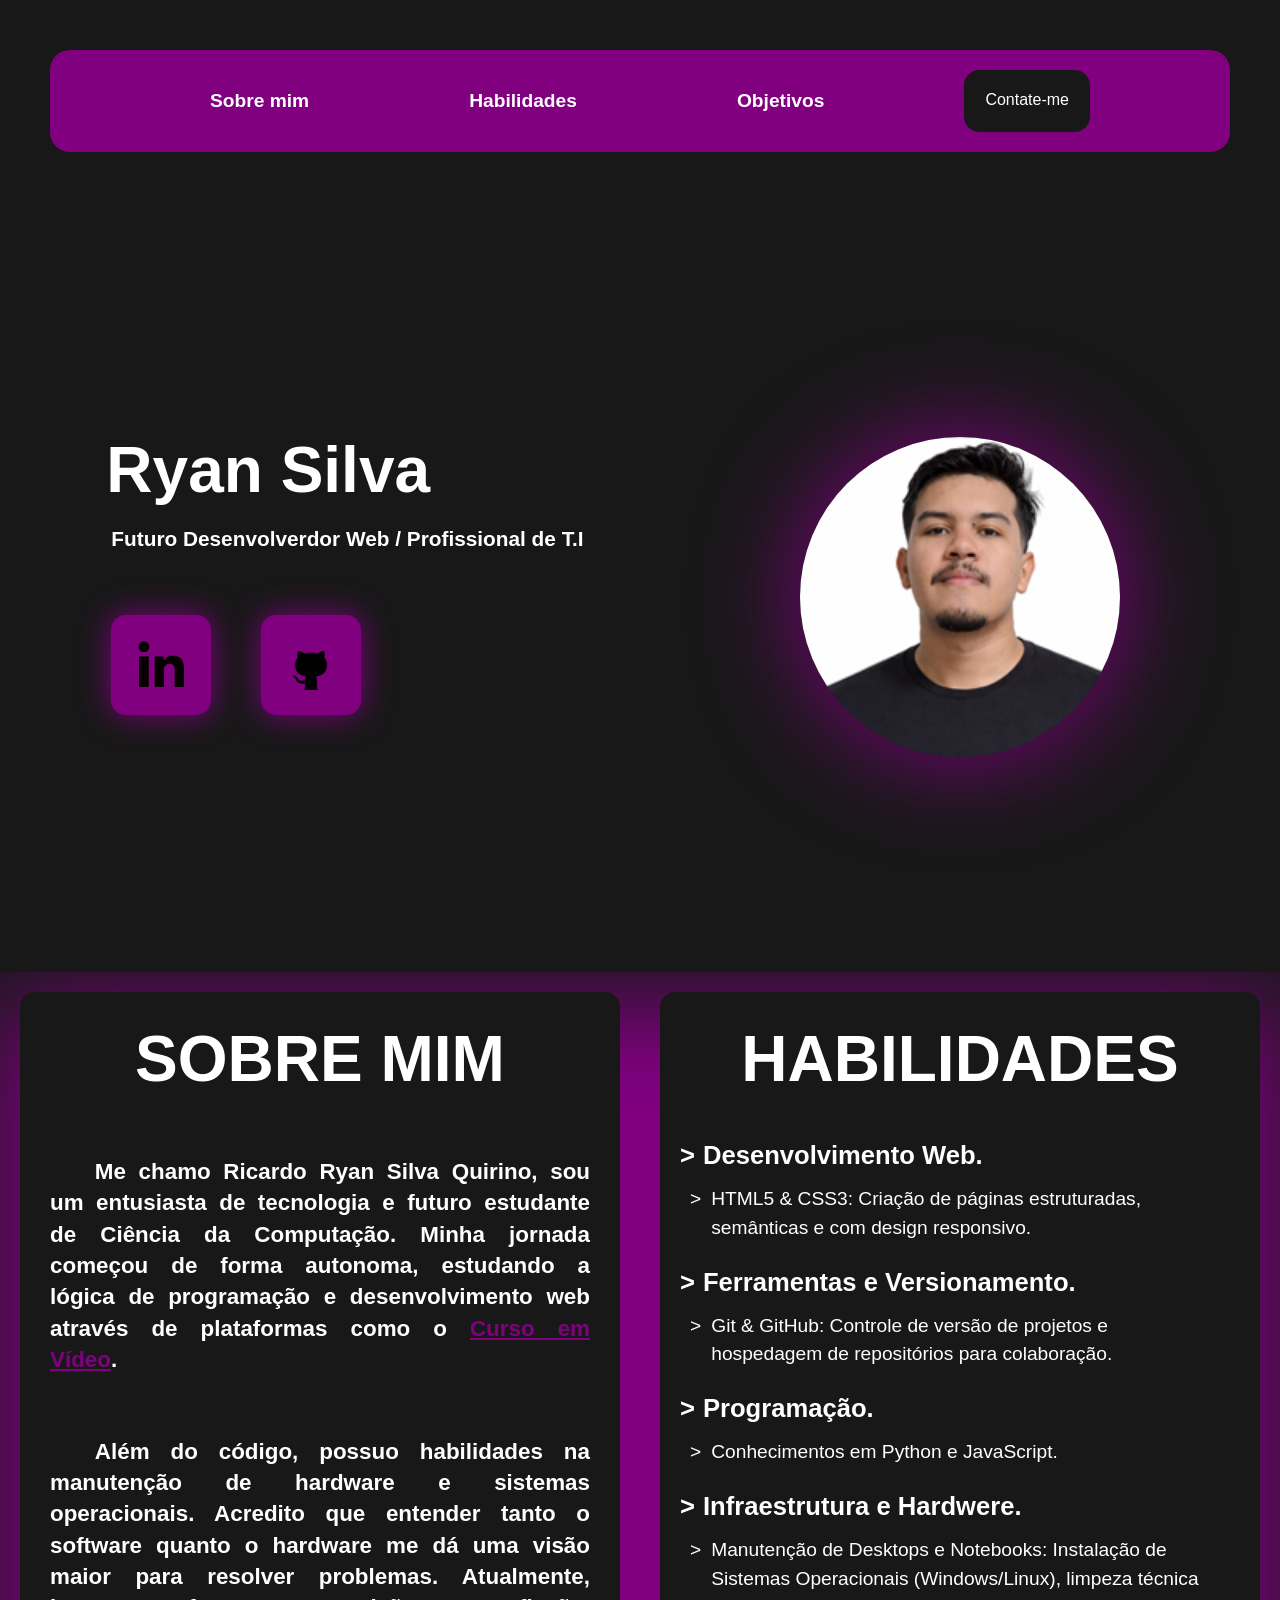
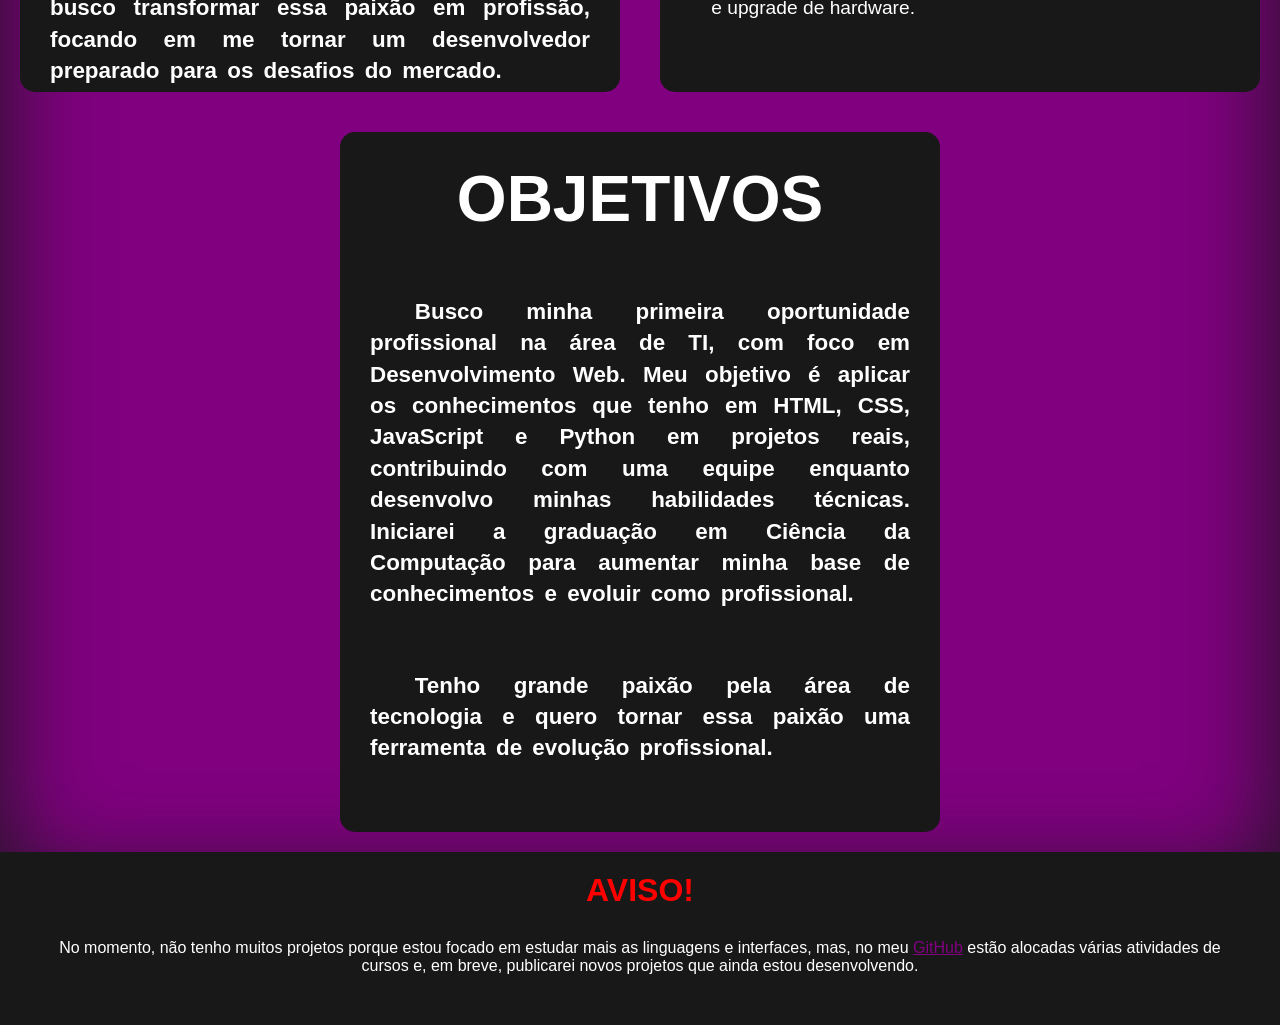
<file: index.html>
<!DOCTYPE html>
<html lang="pt-br">
<head>
    <meta charset="UTF-8">
    <meta name="viewport" content="width=device-width, initial-scale=1.0">
    <title>PORTFÓLIO</title>
    <link rel="stylesheet" href="estilos/style.css">
    <link rel="stylesheet" href="estilos/style_celulares.css">
    <link rel="stylesheet" href="estilos/style_tablets.css">
    <link rel="shortcut icon" href="Imagens/x-icon.png" type="Imagens/x-icon.png">
    
</head>
<body>
    <header>
        <a href="#sobre" class="itens " >Sobre mim</a>
        <a href="#habilidades" class="itens ">Habilidades</a>
        <a href="#objetivos" class="itens ">Objetivos</a>
        <a href="contato.html"  id="contato">Contate-me</a>
    </header>
    <section id="inicial">
        <div id="nome_area">
            <div >
                <h1 id="nome">Ryan Silva</h1>
            </div>
            <div >
                <h2 id="area">Futuro Desenvolverdor Web / Profissional de T.I</h2>
            </div>
            <div id="links">
                <a href="https://www.linkedin.com/in/ryansilvadev/" class="link" target="_blank">
                    <img src="Imagens/linked.png" alt="linkedin" class="Imagens">
                </a>
                <a href="https://github.com/Ryan-Silva-Dev" class="link" target="_blank">
                    <img src="Imagens/github.png" alt="GitHub" class="Imagens">
                </a>
            </div>
        </div>
        
        <picture>
            <source media="(max-width: 768px)" srcset="Imagens/eu3.png" class="eu">
            <source media="(min-width:769px) " srcset="Imagens/eu2.png" class="eu">
            <img src="Imagens/eu2.png" alt="foto" id="foto" class="eu">
        </picture>
        
    </section>
    <section id="infos">
        <div id="pessoal">
            <div class="mais">
                <h3 id="sobre">SOBRE MIM</h3>
                <p>
                    Me chamo Ricardo Ryan Silva Quirino, sou um entusiasta de tecnologia e futuro estudante de Ciência da Computação. Minha jornada começou de forma autonoma, estudando a lógica de programação e desenvolvimento web através de plataformas como o <a href="https://www.cursoemvideo.com/" target="_blank">Curso em Vídeo</a>.
                </p>
                <p>
                    Além do código, possuo habilidades na manutenção de hardware e sistemas operacionais. Acredito que entender tanto o software quanto o hardware me dá uma visão maior para resolver problemas. Atualmente, busco transformar essa paixão em profissão, focando em me tornar um desenvolvedor preparado para os desafios do mercado.
                </p>
                
            </div>
            <div class="mais">
                <h3 id="habilidades">HABILIDADES</h3>
                <ul>
                    <li class="pontos"> Desenvolvimento Web.</li>
                    <ul>
                        <li class="subpontos">HTML5 & CSS3: Criação de páginas estruturadas, semânticas e com design responsivo.
                        </li>
                    </ul>
                    <li  class="pontos"> Ferramentas e Versionamento.</li>
                    <ul>
                        <li class="subpontos">
                            Git & GitHub: Controle de versão de projetos e hospedagem de repositórios para colaboração.
                        </li>
                    </ul>
                    <li  class="pontos"> Programação.</li>
                    <ul>
                        <li class="subpontos">
                            Conhecimentos em Python e JavaScript.
                        </li>
                    </ul>
                    <li  class="pontos"> 
                        Infraestrutura e Hardwere. 
                    </li>
                    <ul>
                        <li class="subpontos">
                            Manutenção de Desktops e Notebooks: Instalação de Sistemas Operacionais (Windows/Linux), limpeza técnica e upgrade de hardware.
                        </li>
                    </ul>
                </ul>
            </div>
            <div class="mais">
                <h3 id="objetivos">OBJETIVOS</h3>
                <p>
                    Busco minha primeira oportunidade profissional na área de TI, com foco em Desenvolvimento Web. Meu objetivo é aplicar os conhecimentos que tenho em HTML, CSS, JavaScript e Python em projetos reais, contribuindo com uma equipe enquanto desenvolvo minhas habilidades técnicas. Iniciarei a graduação em Ciência da Computação para aumentar minha base de conhecimentos e evoluir como profissional.
                </p>
                <P>
                    Tenho grande paixão pela área de tecnologia e quero tornar essa paixão uma ferramenta de evolução profissional.
                </P>
            </div>
        </div>
    </section>
    <footer id="rodape">
        <h1>AVISO!</h1>
        <p>No momento, não tenho muitos projetos porque estou focado em estudar mais as linguagens e interfaces, mas, no meu <a href="https://github.com/Ryan-Silva-Dev">GitHub</a> estão alocadas várias atividades de cursos e, em breve, publicarei novos projetos que ainda estou desenvolvendo. </p>
    </footer>
</script>
</body>
</html>
</file>
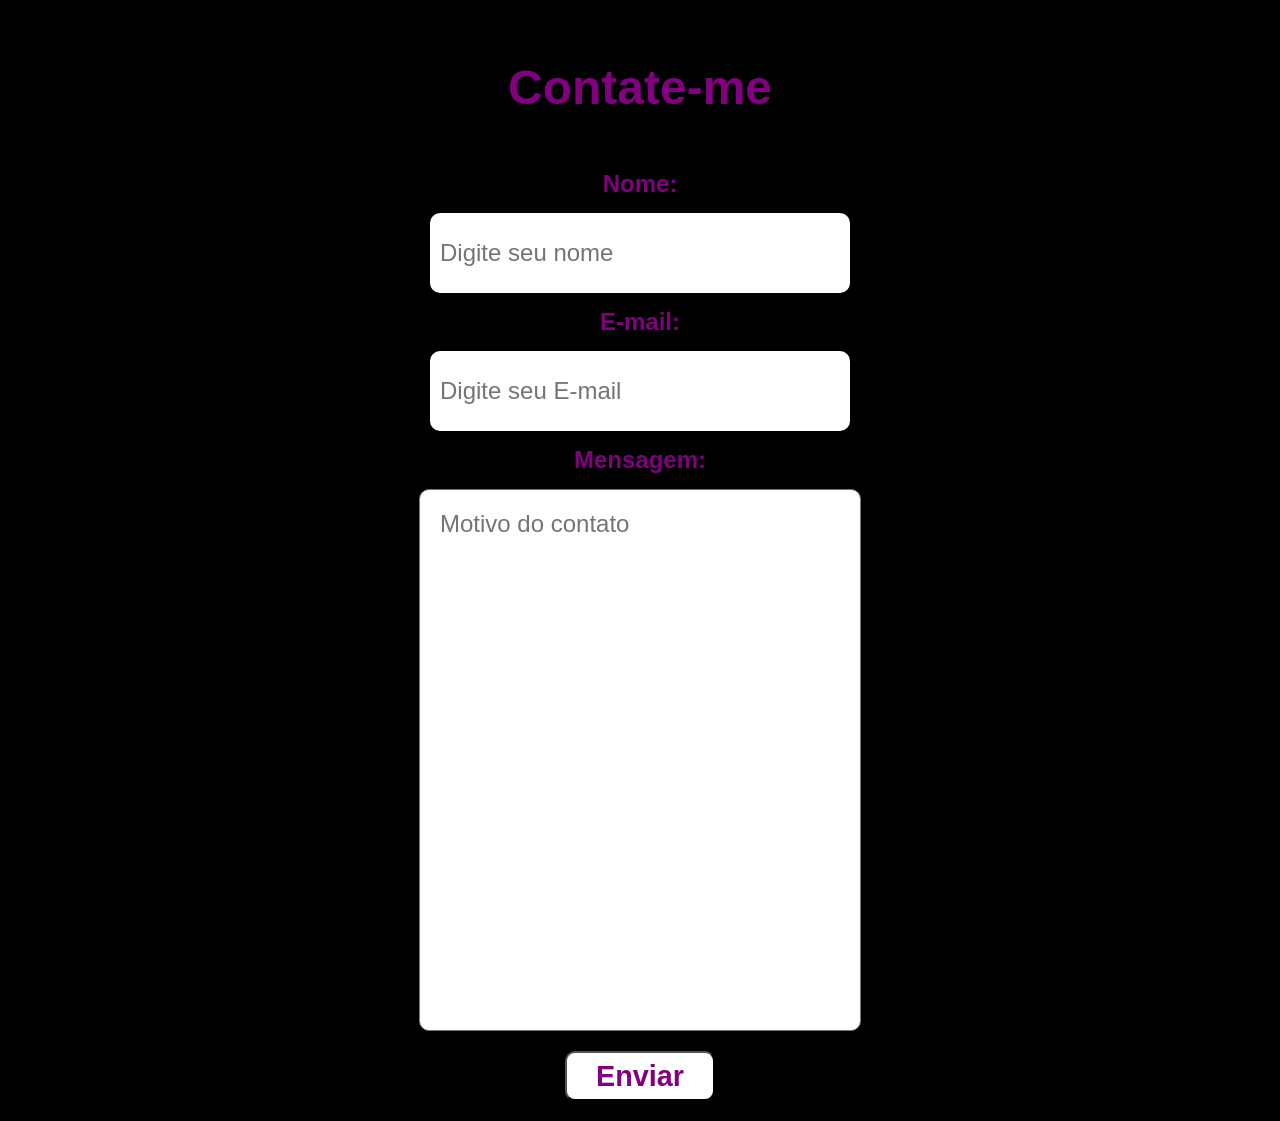
<file: contato.html>
<!DOCTYPE html>
<html lang="pt-br">
<head>
    <meta charset="UTF-8">
    <meta name="viewport" content="width=device-width, initial-scale=1.0">
    <title>Contato</title>
    <link rel="shortcut icon" href="Imagens/x-icon.png" type="Imagens/x-icon.png">

    <style>
        *{
            padding: 0;
            margin: 0;
            font-family: Arial, Helvetica, sans-serif;
        }
        :root{
            --cor-primaria: #000000;
            --cor-secundaria: #800080;
            --cor-tercearia: #ffffff;
            
        }
        body{
            background-color: var(--cor-primaria);
        }
        main{
            display: flex;
            flex-flow: column nowrap;
            place-content: center center;
            place-items: center center;
            padding-top: 20px;
        }
        main h1{
            color: var(--cor-secundaria);
            font-size: 3em;
            padding: 40px;

        }
        form{
            display: flex;
            flex-flow: column nowrap;
            width: 50vw;
        }
        form p{
            display: flex;
            flex-flow: column;
            place-content: center center;
            place-items: center center;
            font-size: 1.5em;
        }
        label{
            padding: 15px;
            color: var(--cor-secundaria);
            font-weight: bold;
        }
        input{
            height: 60px;
            width: 400px;
            padding: 10px;
            background-color: rgb(255, 255, 255);
            color: var(--cor-Quaternária);
            border: none;
            border-radius: 10px;
            font-size: 1em;


        }
        #imessage{
            width: 400px;
            height: 500px;
            padding: 20px;
            resize: none;
            font-size: 1em;
            text-align: justify;
            color: var(--cor-primaria);
            border-radius: 10px;
            
        }
        button{
            margin: 20px;
            width: 150px;
            height: 50px;
            color: var(--cor-secundaria);
            font-weight: bold;
            font-size: 1.2em;
            background-color: #ffffff;
            border-radius: 10px;
            transition: 0.2s;
        }
        button:hover{
            background-color: var(--cor-secundaria);
            color: var(--cor-primaria);
        }
        @media screen and (max-width: 1200px) {
            *{
                padding: 0;
                margin: 0;
                font-family: Arial, Helvetica, sans-serif;
            }
            :root{
                --cor-primaria: #000000;
                --cor-secundaria: #800080;
                --cor-tercearia: #ffffff;
                
            }
            body{
                background-color: var(--cor-primaria);
            }
            main{
                display: flex;
                flex-flow: column nowrap;
                place-content: center center;
                place-items: center center;
                padding-top: 20px;
            }
            main h1{
                color: var(--cor-secundaria);
                font-size: 2em;
                padding: 40px;

            }
            form{
                display: flex;
                flex-flow: column nowrap;
                width: 50vw;
            }
            form p{
                display: flex;
                flex-flow: column;
                place-content: center center;
                place-items: center center;
                font-size: 1em;
            }
            label{
                padding: 15px;
                color: var(--cor-secundaria);
                font-weight: bold;
            }
            input{
                height: 30px;
                width: 300px;
                padding: 10px;
                background-color: rgb(255, 255, 255);
                color: var(--cor-Quaternária);
                border: none;
                border-radius: 10px;
                font-size: 1em;


            }
            #imessage{
                width: 300px;
                height: 300px;
                padding: 20px;
                resize: none;
                font-size: 1em;
                text-align: justify;
                color: var(--cor-primaria);
                border-radius: 10px;
                
            }
            button{
                margin: 16px;
                width: 130px;
                height: 40px;
                color: var(--cor-secundaria);
                font-weight: bold;
                font-size: 1.2em;
                background-color: #ffffff;
                border-radius: 10px;
                transition: 0.2s;
            }
            button:hover{
                background-color: var(--cor-secundaria);
                color: var(--cor-primaria);
            }
            
        }
        



        
    </style>
</head>
<body>
    <main>
        <h1>Contate-me</h1>
        <form action="https://formsubmit.co/ricardorsq696@gmail.com" method="POST">
           <input type="hidden" name="_next" value="https://ryan-silva-dev.github.io/Portf-lio/obrigado.html">
            <p> 
                <label for="iname">Nome:</label>
                <input type="text" required name="name" class="form-control" required placeholder="Digite seu nome" id="iname">
            </p>
            <p> 
                <label for="iemail">E-mail:</label>
                <input type="email"  name="email" class="form-control" required placeholder="Digite seu E-mail" id="iemail">
            </p>
            <p> 
                <label for="imessage">Mensagem:</label>
                <textarea name="message" class="form-control" placeholder="Motivo do contato" rows="15" id="imessage"></textarea>
            </p>
            <p>
                <button type="submit"> Enviar </button>
            </p>
        </form>
    </main>
</body>
</html>
</file>
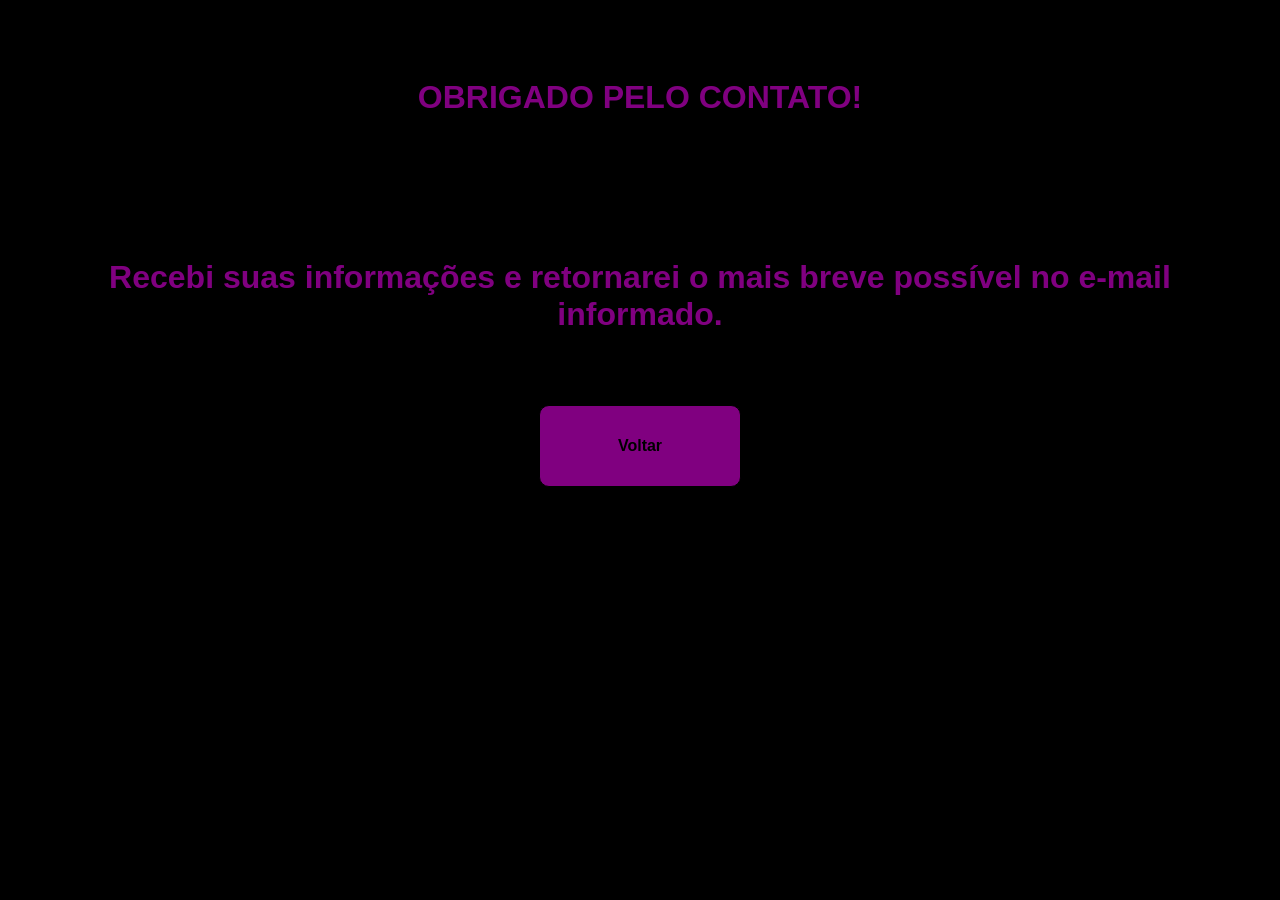
<file: obrigado.html>
<!DOCTYPE html>
<html lang="pt-br">
<head>
    <meta charset="UTF-8">
    <meta name="viewport" content="width=device-width, initial-scale=1.0">
    <title>Obrigado</title>
    <link rel="shortcut icon" href="Imagens/x-icon.png" type="Imagens/x-icon.png">
    <style>
        body{
            background-color: black;
            display: grid
        }
        h1{
            text-align: center;
            color: purple;
            padding: 50px;
            font-family: Arial, Helvetica, sans-serif;
        }
        a{
            background-color: purple;
            color: black;
            border: 1px solid black;
            text-decoration: none;
            margin: auto;
            text-align: center;
            place-content: center center;
            border-radius: 10px;
            font-weight: bold;
            font-family: Arial, Helvetica, sans-serif;
            width: 200px;
            height: 80px;
            transition: 0.7s;
        }
        a:hover{
            background-color: black;
            color: purple;
            border:1px solid purple;
        }
        @media screen and (max-width: 500px) {

            h1{
                font-size: 1em;
                text-align: center;
            }
        }
    </style>
</head>
<body>
    <h1>OBRIGADO PELO CONTATO!</h1>
    <h1>Recebi suas informações e retornarei o mais breve possível no e-mail informado.</h1>
    <a href="https://ryan-silva-dev.github.io/Portf-lio/index.html">Voltar</a>
</body>
</html>
</file>
<file: estilos/style.css>
@charset "utf-8";
@media screen and (min-width: 1200px){
    

    :root{
        --cor-primaria: #181818;
        --cor-secundaria: #800080;
        --cor-tercearia: #ffffff;
    }

    *{
        padding: 0;
        margin: 0;
        font-family: Arial, Helvetica, sans-serif;

    }

    html {
        scroll-behavior: smooth ;
    }

    body{
        background-color: var(--cor-primaria);
        margin: auto;
        -ms-overflow-style: none;  
        max-width: 2700px;
    }

    body::-webkit-scrollbar {
        display: none;
    }

    header{
        display: flex;
        justify-content: space-evenly;
        padding: 20px;
        margin: 50px;
        border-radius: 20px;
        background-color: var(--cor-secundaria);
        font-family: Arial, Helvetica, sans-serif;
        
        
    }
    .itens{
        color: var(--cor-tercearia);
        padding: 20px;
        text-decoration: none;
        font-family: Arial, Helvetica, sans-serif;
        font-weight: bold;
        font-size: 1.2em;

        

    }
    #contato{
        color: var(--cor-tercearia);
        background-color: var(--cor-primaria);
        padding: 20px;
        text-decoration: none;
        font-size: 1em;
        border-radius: 15px;
        border: 1px solid var(--cor-primaria);
        transition: 0.7s;
    }
    #contato:hover{
        color: var(--cor-primaria);
        background-color: var(--cor-secundaria);
        border: 1px solid var(--cor-primaria);
        font-weight: bold;
    }

    
    #inicial {
        background-color: var(--cor-primaria);
        display: grid;
        
        grid-template-columns: 1fr 1fr; 
        align-items: center; 
        justify-items: center;
        min-height: calc(100vh - 150px);
        width: 100%;
        padding-top: 20px;
    }


    #nome_area{
        
        display: flex;
        flex-flow: column;
        justify-content: center; 
        padding: 20px;
        margin: 20px;
        color: var(--cor-tercearia);
        line-height: 1.6;
    }
    #nome{
        font-size: 4em;
        padding-left: 50px;
    
    }
    #area{
        padding-left: 55px;
        font-size: 1.3em;
        
        
        
    }
    #links{
        display: flex;
        justify-content: start;
        gap: 50px;
        padding: 60px;
        padding-left: 55px;
    }
    .link{
        display: flex;
        width: 100px;
        height: 100px;
        border-radius: 15px;
        background-color: var(--cor-secundaria);
        align-items: center;
        justify-content: center;
        box-shadow: 0 0 30px var(--cor-secundaria);
        
    }
    .link:hover{
        transform: translate(0px, -5px);
    }
    .Imagens{
        width: 50px;
        
    
    }
    #usuario{
        background-color: var(--cor-secundaria);
       
        
    }
    
    picture {
        display: flex;
        justify-content: center;
        align-items: center;
        width: 100%;
        max-height: 100%; 
        
    }
    
    #foto{
        border-radius: 50%;
        box-shadow: 0 0 100px var(--cor-secundaria);
        max-width: 90%; 
        min-width: 50%;   
        max-height: 90%;
        min-height: 50%;    
        object-fit: cover;
        display: block;
        margin: auto;
    }

    #infos{
        background-color: var(--cor-secundaria);
        
    }


    #pessoal{
        background-color: var(--cor-secundaria);
        display: flex;
        flex-flow: row wrap;
        justify-content: space-around;
        align-items: center;
        min-height: 100vh;
        box-shadow: inset 0 30px 100px -0px var(--cor-primaria);

    }
    .mais{
        background-color: var(--cor-primaria);
        color: var(--cor-secundaria);
        width: 600px;
        height: 700px;
        border-radius: 15px;
        margin: 20px;
    }

    .mais h3,p{
        padding: 30px;
        color: var(--cor-tercearia);
    }
    .mais h3{
        text-align: center;
        font-size: 4em;
    }
    .mais p{
        text-align: justify;
        line-height: 1.4em;
        word-spacing: 4px;
        text-indent: 2em;
        font-size: 1.4em;
        font-weight: bolder;
    }
    .mais a{
        color: var(--cor-secundaria);
    }
    .mais ul{
        margin: auto;
        list-style-position: inside;
        list-style: none;
        padding: 0px;
        color: var(--cor-tercearia);
    }
    .pontos{
        font-size: 1.6em;
        font-weight: bolder;
        margin-top: 15px;
        display: flex;
        align-items: center;
        padding-left: 20px;
        
    }
    .pontos::before {
        content: ">";
        margin-right: 8px;
        color: var(--cor-tercearia);
    }
    .subpontos {
        display: flex;       
        align-items: flex-start; 
        padding:10px 30px 10px 30px;
        padding-right: 50px;  
        margin-top: 5px;
        font-size: 1.2em;
        line-height: 1.5;
        font-weight: 500;    
    }
    .subpontos::before {
        content: ">";        
        margin-right: 10px;  
        color: var(--cor-tercearia);   
        flex-shrink: 0;      
    }
    #rodape{
        padding: 20px;
        color: var(--cor-tercearia);
        text-align: center;
        font-size: 1em;
    }
    #rodape h1{
        color: red;
    }
    #rodape a{
        color: var(--cor-secundaria);
    }
}
</file>
<file: estilos/style_celulares.css>
@charset "utf-8";
@media screen and (max-width: 550px) {


    :root{
        --cor-primaria: #181818;
        --cor-secundaria: #800080;
        --cor-tercearia: #ffffff;
    }

    *{
        padding: 0;
        margin: 0;
        font-family: Arial, Helvetica, sans-serif;

    }

    html {
        scroll-behavior: smooth;
    }

    body{
        background-color: var(--cor-primaria);
        margin: auto;
        -ms-overflow-style: none;  
    }

    body::-webkit-scrollbar {
        display: none;
    }

    header{
        display: flex;
        flex-flow: row nowrap;
        margin: auto;
        place-content: center space-around;
        place-items: center center;
        width: 95vw;
        height: 6vh;
        border-radius: 20px;
        background-color: var(--cor-secundaria);
        font-family: Arial, Helvetica, sans-serif;
        font-size: 0.5em;
        
        
    }
    .itens{
        color: var(--cor-tercearia);
    
        text-decoration: none;
        font-family: Arial, Helvetica, sans-serif;
        font-weight: bold;
        font-size: 1.2em;

        

    }
    #contato{
        color: var(--cor-tercearia);
        background-color: var(--cor-primaria);
        padding: 15px;
        text-decoration: none;
        font-size: 1.2em;
        border-radius: 20px;
        transition: 0.7s;

    }
    #contato:hover{
        color: var(--cor-primaria);
        background-color: var(--cor-secundaria);
        border: 1px solid var(--cor-primaria);
    }

    #inicial{
        background-color: var(--cor-primaria);
        display: flex;
        flex-flow: column-reverse;
        place-items: center center;
        place-content: center center;
        min-height: 97vh;
        width: 100vw;

        
    }
    #nome_area{
        display: flex;
        flex-flow: column;
        place-content: center center; 
        place-items: center center;
        padding: 10px;
        margin: 10px;
        color: var(--cor-tercearia);
        line-height: 1.6;
    }
    #nome{
        font-size: 2em;
        padding: 0;
        text-align: center;
   
    }
    #area{
        text-align: center;
        font-size: 0.5em;
    
    
    
    }
    
    #links{
        display: flex;
        justify-content: center;
        gap: 30px;
        padding: 20px;
        
        
    }
    .link{
        display: flex;
        width: 60px;
        height: 60px;
        border-radius: 15px;
        background-color: var(--cor-secundaria);
        align-items: center;
        justify-content: center;
        box-shadow: 0 0 30px var(--cor-secundaria);
        
    }
    .link:hover{
        transform: translate(0px, -5px);
    }
    
    .Imagens{
        width: 50px;
        
    
    }
    #usuario{
        background-color: var(--cor-secundaria);
        flex: 1 1 300px;
        
       
        width: 400px;
        text-align: center;
        justify-content: center;
        align-content: center;
        
    }
    
    #foto{
        
        flex: 1 1 300px;
    }
    .eu{
        border-radius: 50%;
        box-shadow: 0 0 100px var(--cor-secundaria);
    }
    #infos{
        background-color: var(--cor-secundaria);
        width: 100vw;
        margin: 0;
        padding: 0;
        
    }


    #pessoal{
        background-color: var(--cor-secundaria);
        display: flex;
        flex-flow: row wrap;
        justify-content: space-around;
        align-items: center;
        min-height: 100vh;
        box-shadow: inset 0 30px 100px -0px var(--cor-primaria);
        

    }
    .mais{
        background-color: var(--cor-primaria);
        color: var(--cor-secundaria);
        width: 400px;
        height: 500px;
        border-radius: 15px;
        margin: 10px;
    }

    .mais h3,p{
        padding: 20px;
        color: var(--cor-tercearia);
        font-family: system-ui, -apple-system, BlinkMacSystemFont, 'Segoe UI', Roboto, Oxygen, Ubuntu, Cantarell, 'Open Sans', 'Helvetica Neue', sans-serif;
    }
    .mais h3{
        text-align: center;
        font-size: 1.5em;
    }
    .mais p{
        text-align: justify;
        line-height: 1.4em;
        word-spacing: 4px;
        text-indent: 1em;
        font-size: .9em;
        font-weight: bolder;
        
    }
    .mais a{
        color: var(--cor-secundaria);
    }
    .mais ul{
        margin: auto;
        list-style-position: inside;
        list-style: none;
        padding: 0px;
        color: var(--cor-tercearia);
    }
    .pontos{
        font-size: 1em;
        font-weight: bolder;
        margin-top: 9px;
        display: flex;
        align-items: center;
        padding-left: 10px;
    }
    .pontos::before {
        content: ">";
        margin-right: 8px;
        color: var(--cor-tercearia);
    }
    .subpontos {
        display: flex;       
        align-items: flex-start; 
        padding:5px 15px 5px 15px;
        padding-right: 50px;  
        margin-top: 5px;
        font-size: 0.8em;
        line-height: 1.2em;
        font-weight: 500;    
        color: var(--cor-tercearia);
    }
    .subpontos::before {
        content: ">";        
        margin-right: 10px;  
        color: var(--cor-tercearia);         
        flex-shrink: 0;      
    }
    #rodape{
        padding: 20px;
        color: var(--cor-tercearia);
        text-align: center;
        font-size: 1em;
    }
    #rodape h1{
        color: red;
    }
    #rodape a{
        color: var(--cor-secundaria);
    }
}
</file>
<file: estilos/style_tablets.css>
@charset "utf-8";
@media screen and (min-width: 501px) and (max-width: 1236px) {


    :root{
        --cor-primaria: #181818;
        --cor-secundaria: #800080;
        --cor-tercearia: #ffffff;
    }

    *{
        padding: 0;
        margin: 0;
        font-family: Arial, Helvetica, sans-serif;

    }

    html {
        scroll-behavior: smooth;
    }

    body{
        background-color: var(--cor-primaria);
        margin: auto;
        -ms-overflow-style: none;  
        width: 100vw;
    }

    body::-webkit-scrollbar {
        display: none;
    }

    header{
        display: flex;
        flex-flow: row nowrap;
        justify-content: space-around;
        align-items: center;
        margin: auto;
        width: 95vw;
        border-radius: 20px;
        padding: 10px;
        background-color: var(--cor-secundaria);
        font-family: Arial, Helvetica, sans-serif;
        font-size: 1em;
        
        
    }
    .itens{
        color: var(--cor-tercearia);
        font-weight: bold;
        text-decoration: none;
        font-family: Arial, Helvetica, sans-serif;
        font-weight: bold;
        font-size: 1em;

        

    }
    #contato{
        color: var(--cor-tercearia);
        background-color: var(--cor-primaria);
        padding: 20px;
        text-decoration: none;
        font-size: 1em;
        font-weight: bold;
        border-radius: 20px;
        border: 1px solid var(--cor-primaria);
        transition: 0.7s;
    }
    #contato:hover{
        color: var(--cor-primaria);
        background-color: var(--cor-secundaria);
        border: 1px solid var(--cor-primaria);
    }

    #inicial{
        background-color: var(--cor-primaria);
        display: flex;
        flex-flow: column-reverse;
        place-items: center center;
        place-content: center center;
        min-height: 95vh;
        width: 100vw;

        
    }
    #nome_area{
        display: flex;
        flex-flow: column;
        place-content: center center; 
        place-items: center center;
        padding: 20px;
        margin: 20px;
        color: var(--cor-tercearia);
        line-height: 1.6;
    }
    #nome{
        font-size: 3em;
        padding: 0;
        text-align: center;
   
    }
    #area{
        text-align: center;
        font-size: 1em;
        padding: 0;
    
    
    
    }
    
    #links{
        display: flex;
        justify-content: center;
        gap: 25px;
        padding: 30px;
        
        
    }
    .link{
        display: flex;
        width: 80px;
        height: 80px;
        border-radius: 20px;
        background-color: var(--cor-secundaria);
        align-items: center;
        justify-content: center;
        box-shadow: 0 0 30px var(--cor-secundaria);
        
    }
    .link:hover{
        transform: translate(0px, -5px);
    }
    
    .Imagens{
        width: 50px;
        
    
    }
    #usuario{
        background-color: var(--cor-secundaria);
        flex: 1 1 300px;
        
       
        width: 400px;
        text-align: center;
        justify-content: center;
        align-content: center;
        
    }
    
    picture{
        padding: 50px;
    }
    .eu{
        border-radius: 50%;
        box-shadow: 0 0 100px var(--cor-secundaria);
    }
    #infos{
        background-color: var(--cor-secundaria);
        
    }


    #pessoal{
        background-color: var(--cor-secundaria);
        display: flex;
        flex-flow: row wrap;
        justify-content: space-around;
        align-items: center;
        min-height: 100vh;
        box-shadow: inset 0 30px 100px -0px var(--cor-primaria);
        

    }
    .mais{
        background-color: var(--cor-primaria);
        color: var(--cor-secundaria);
        width: 600px;
        height: 700px;
        border-radius: 15px;
        margin: 50px;
    }

    .mais h3,p{
        padding: 30px;
        color: var(--cor-tercearia);
    }
    .mais a{
        color: var(--cor-secundaria);
    }
    .mais h3{
        text-align: center;
        font-size: 2em;
    }
    .mais p{
        text-align: justify;
        line-height: 1.4em;
        word-spacing: 5px;
        text-indent: 1em;
        font-size: 1em;
        font-weight: bolder;
    }
    .mais ul{
        margin: auto;
        list-style-position: inside;
        list-style: none;
        padding: 0px;
        color: var(--cor-tercearia);
    }
    .pontos{
        font-size: 1.2em;
        font-weight: bolder;
        margin-top: 15px;
        display: flex;
        align-items: center;
        padding-left: 20px;
    }
    .pontos::before {
        content: ">";
        margin-right: 8px;
        color: var(--cor-tercearia); 
    }
    .subpontos {
        display: flex;       
        align-items: flex-start; 
        padding:10px 30px 10px 30px;
        padding-right: 50px;  
        margin-top: 5px;
        font-size: 1em;
        line-height: 1.5;
        font-weight: 500;    
    }
    .subpontos::before {
        content: ">";        
        margin-right: 10px;  
        color: var(--cor-tercearia);        
        flex-shrink: 0;      
    }
    #rodape{
        padding: 20px;
        color: var(--cor-tercearia);
        text-align: center;
        font-size: 1em;
    }
    #rodape h1{
        color: red;
    }
    #rodape a{
        color: var(--cor-secundaria);
    }
}
</file>
